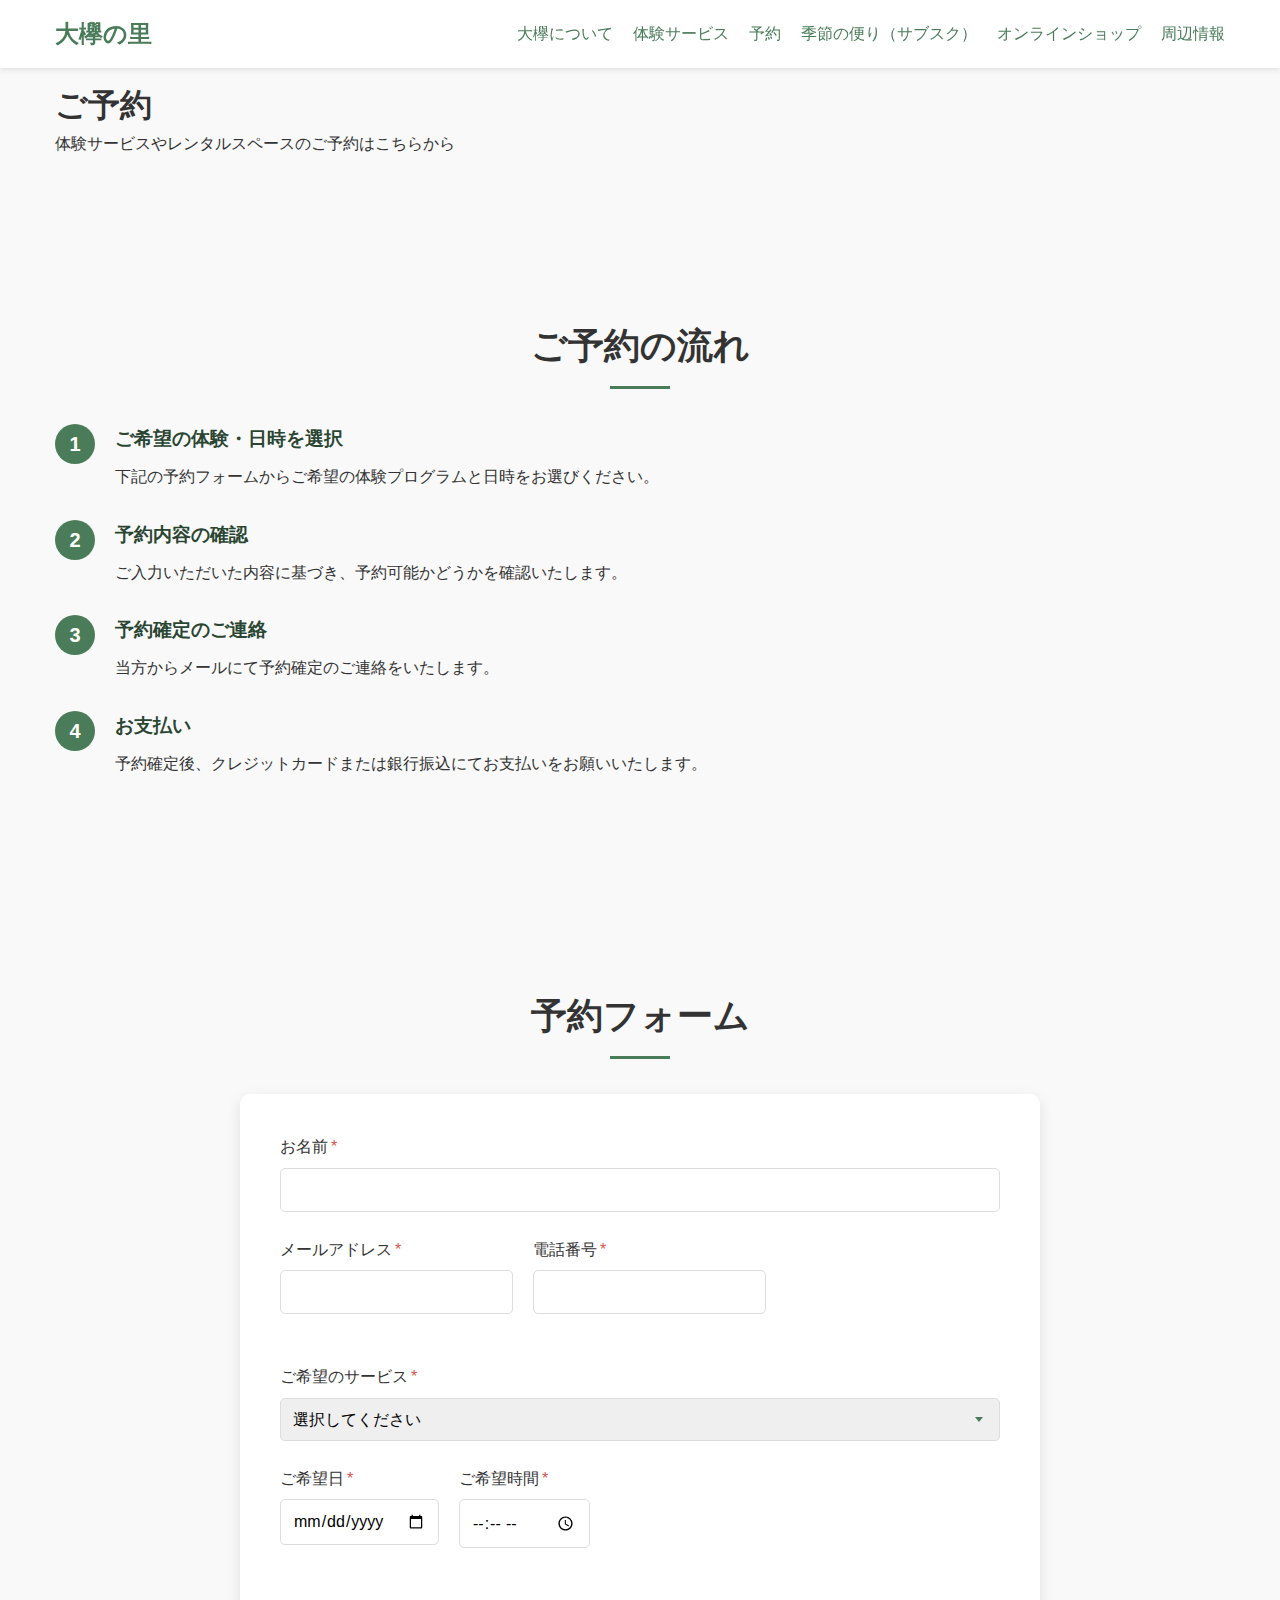
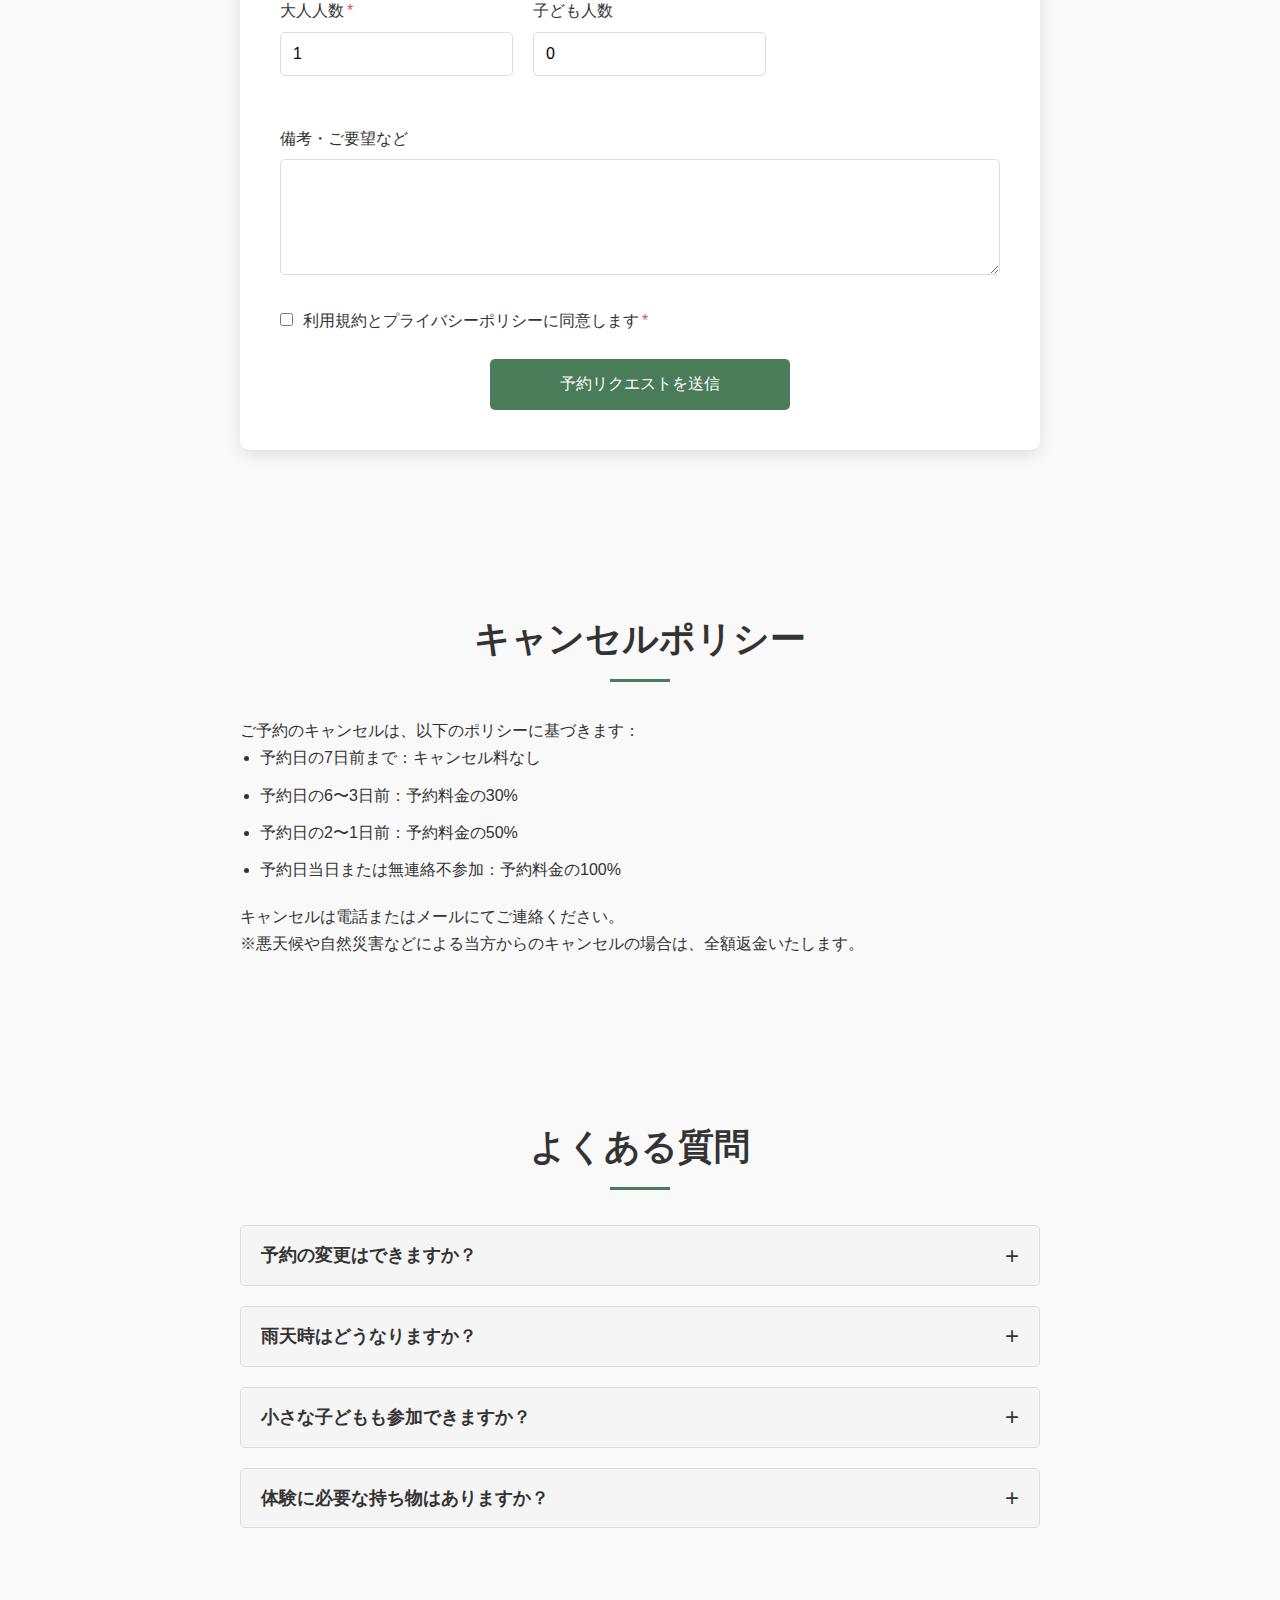
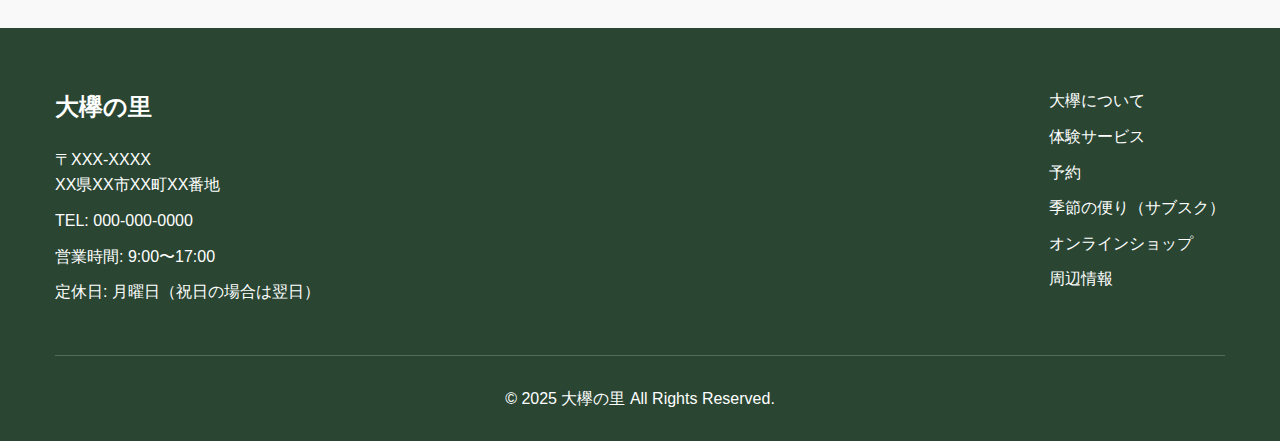
<file: reservation/index.html>
<!DOCTYPE html>
<html lang="ja">
<head>
    <meta charset="UTF-8">
    <meta name="viewport" content="width=device-width, initial-scale=1.0">
    <title>予約 - 大欅の里</title>
    <link rel="stylesheet" href="../assets/css/style.css">
</head>
<body>
    <!-- ヘッダー -->
    <header>
        <div class="container">
            <div class="logo">
                <a href="../">
                    <h1>大欅の里</h1>
                </a>
            </div>
            <nav>
                <ul>
                    <li><a href="../about/">大欅について</a></li>
                    <li><a href="../experiences/">体験サービス</a></li>
                    <li><a href="../reservation/">予約</a></li>
                    <li><a href="../subscription/">季節の便り（サブスク）</a></li>
                    <li><a href="../shop/">オンラインショップ</a></li>
                    <li><a href="../around/">周辺情報</a></li>
                </ul>
            </nav>
        </div>
    </header>

    <!-- メインコンテンツ -->
    <main>
        <section class="page-header">
            <div class="container">
                <h1>ご予約</h1>
                <p>体験サービスやレンタルスペースのご予約はこちらから</p>
            </div>
        </section>
        
        <!-- 予約の流れ -->
        <section class="reservation-process">
            <div class="container">
                <h2 class="section-title">ご予約の流れ</h2>
                <div class="process-steps">
                    <div class="process-step">
                        <div class="step-number">1</div>
                        <div class="step-content">
                            <h3>ご希望の体験・日時を選択</h3>
                            <p>下記の予約フォームからご希望の体験プログラムと日時をお選びください。</p>
                        </div>
                    </div>
                    <div class="process-step">
                        <div class="step-number">2</div>
                        <div class="step-content">
                            <h3>予約内容の確認</h3>
                            <p>ご入力いただいた内容に基づき、予約可能かどうかを確認いたします。</p>
                        </div>
                    </div>
                    <div class="process-step">
                        <div class="step-number">3</div>
                        <div class="step-content">
                            <h3>予約確定のご連絡</h3>
                            <p>当方からメールにて予約確定のご連絡をいたします。</p>
                        </div>
                    </div>
                    <div class="process-step">
                        <div class="step-number">4</div>
                        <div class="step-content">
                            <h3>お支払い</h3>
                            <p>予約確定後、クレジットカードまたは銀行振込にてお支払いをお願いいたします。</p>
                        </div>
                    </div>
                </div>
            </div>
        </section>
        
        <!-- 予約フォーム -->
        <section class="reservation-form-section">
            <div class="container">
                <h2 class="section-title">予約フォーム</h2>
                <form id="reservation-form" class="reservation-form">
                    <div class="form-group">
                        <label for="name">お名前<span class="required">*</span></label>
                        <input type="text" id="name" name="name" required>
                    </div>
                    
                    <div class="form-row">
                        <div class="form-group">
                            <label for="email">メールアドレス<span class="required">*</span></label>
                            <input type="email" id="email" name="email" required>
                        </div>
                        
                        <div class="form-group">
                            <label for="phone">電話番号<span class="required">*</span></label>
                            <input type="tel" id="phone" name="phone" required>
                        </div>
                    </div>
                    
                    <div class="form-group">
                        <label for="service">ご希望のサービス<span class="required">*</span></label>
                        <select id="service" name="service" required>
                            <option value="">選択してください</option>
                            <optgroup label="ワークショップ">
                                <option value="herbal-craft">里山のハーブクラフト</option>
                                <option value="pottery">里山の土で陶芸体験</option>
                                <option value="cooking">里山の恵み料理教室</option>
                            </optgroup>
                            <optgroup label="自然観察ツアー">
                                <option value="bird-watching">フクロウ・アオバズク観察ツアー</option>
                                <option value="foraging">季節の山菜・きのこ探しツアー</option>
                            </optgroup>
                            <optgroup label="レンタルスペース">
                                <option value="rental-space">多目的スペース</option>
                            </optgroup>
                        </select>
                    </div>
                    
                    <div class="form-row">
                        <div class="form-group">
                            <label for="date">ご希望日<span class="required">*</span></label>
                            <input type="date" id="date" name="date" required>
                        </div>
                        
                        <div class="form-group">
                            <label for="time">ご希望時間<span class="required">*</span></label>
                            <input type="time" id="time" name="time" required>
                        </div>
                    </div>
                    
                    <div class="form-row">
                        <div class="form-group">
                            <label for="adults">大人人数<span class="required">*</span></label>
                            <input type="number" id="adults" name="adults" min="1" value="1" required>
                        </div>
                        
                        <div class="form-group">
                            <label for="children">子ども人数</label>
                            <input type="number" id="children" name="children" min="0" value="0">
                        </div>
                    </div>
                    
                    <div class="form-group">
                        <label for="message">備考・ご要望など</label>
                        <textarea id="message" name="message" rows="5"></textarea>
                    </div>
                    
                    <div class="form-group">
                        <div class="checkbox-group">
                            <input type="checkbox" id="terms" name="terms" required>
                            <label for="terms">利用規約とプライバシーポリシーに同意します<span class="required">*</span></label>
                        </div>
                    </div>
                    
                    <button type="submit" class="btn btn-primary">予約リクエストを送信</button>
                </form>
            </div>
        </section>
        
        <!-- キャンセルポリシー -->
        <section class="cancellation-policy">
            <div class="container">
                <h2 class="section-title">キャンセルポリシー</h2>
                <div class="policy-content">
                    <p>ご予約のキャンセルは、以下のポリシーに基づきます：</p>
                    <ul>
                        <li>予約日の7日前まで：キャンセル料なし</li>
                        <li>予約日の6〜3日前：予約料金の30%</li>
                        <li>予約日の2〜1日前：予約料金の50%</li>
                        <li>予約日当日または無連絡不参加：予約料金の100%</li>
                    </ul>
                    <p>キャンセルは電話またはメールにてご連絡ください。</p>
                    <p>※悪天候や自然災害などによる当方からのキャンセルの場合は、全額返金いたします。</p>
                </div>
            </div>
        </section>
        
        <!-- よくある質問 -->
        <section class="faq-section">
            <div class="container">
                <h2 class="section-title">よくある質問</h2>
                <div class="faq-items">
                    <div class="faq-item">
                        <h3 class="faq-question">予約の変更はできますか？</h3>
                        <div class="faq-answer">
                            <p>はい、予約日の3日前までであれば、空き状況に応じて変更可能です。お早めにご連絡ください。</p>
                        </div>
                    </div>
                    
                    <div class="faq-item">
                        <h3 class="faq-question">雨天時はどうなりますか？</h3>
                        <div class="faq-answer">
                            <p>屋外の体験プログラムは、悪天候の場合に代替プログラムをご用意するか、日程変更のご案内をいたします。室内プログラムは基本的に実施いたします。</p>
                        </div>
                    </div>
                    
                    <div class="faq-item">
                        <h3 class="faq-question">小さな子どもも参加できますか？</h3>
                        <div class="faq-answer">
                            <p>多くのプログラムは小学生以上のお子様から参加いただけます。未就学児のお子様については、プログラムによって異なりますので、予約時にお問い合わせください。</p>
                        </div>
                    </div>
                    
                    <div class="faq-item">
                        <h3 class="faq-question">体験に必要な持ち物はありますか？</h3>
                        <div class="faq-answer">
                            <p>各体験プログラムによって異なります。予約確定後にお送りする案内メールに記載がありますので、ご確認ください。一般的には、動きやすい服装と靴、季節に応じた防寒具や雨具をご用意いただくことをお勧めします。</p>
                        </div>
                    </div>
                </div>
            </div>
        </section>
    </main>

    <!-- フッター -->
    <footer>
        <div class="container">
            <div class="footer-content">
                <div class="footer-info">
                    <h3>大欅の里</h3>
                    <p>〒XXX-XXXX<br>XX県XX市XX町XX番地</p>
                    <p>TEL: 000-000-0000</p>
                    <p>営業時間: 9:00〜17:00</p>
                    <p>定休日: 月曜日（祝日の場合は翌日）</p>
                </div>
                <div class="footer-nav">
                    <ul>
                        <li><a href="../about/">大欅について</a></li>
                        <li><a href="../experiences/">体験サービス</a></li>
                        <li><a href="../reservation/">予約</a></li>
                        <li><a href="../subscription/">季節の便り（サブスク）</a></li>
                        <li><a href="../shop/">オンラインショップ</a></li>
                        <li><a href="../around/">周辺情報</a></li>
                    </ul>
                </div>
            </div>
            <div class="copyright">
                <p>&copy; 2025 大欅の里 All Rights Reserved.</p>
            </div>
        </div>
    </footer>

    <script src="../assets/js/main.js"></script>
    <script>
        // 予約フォームの送信処理
        document.getElementById('reservation-form').addEventListener('submit', function(e) {
            e.preventDefault();
            // ここに実際の送信処理を実装します
            // 現在はデモ表示のみ
            alert('予約リクエストを受け付けました。確認メールをお送りしますので、ご確認ください。');
            this.reset();
        });
        
        // FAQ質問の開閉機能
        document.querySelectorAll('.faq-question').forEach(function(question) {
            question.addEventListener('click', function() {
                this.classList.toggle('active');
                var answer = this.nextElementSibling;
                if (answer.style.maxHeight) {
                    answer.style.maxHeight = null;
                } else {
                    answer.style.maxHeight = answer.scrollHeight + "px";
                }
            });
        });
    </script>
</body>
</html>
</file>
<file: assets/css/style.css>
/* リセットCSS */
* {
    margin: 0;
    padding: 0;
    box-sizing: border-box;
}

body {
    font-family: 'Noto Sans JP', sans-serif;
    line-height: 1.6;
    color: #333;
    background-color: #f9f9f9;
}

a {
    text-decoration: none;
    color: #4a7c59; /* 自然な緑色 */
}

ul {
    list-style: none;
}

.container {
    max-width: 1200px;
    margin: 0 auto;
    padding: 0 15px;
}

/* ヘッダー */
header {
    background-color: #fff;
    box-shadow: 0 2px 5px rgba(0,0,0,0.1);
    position: fixed;
    width: 100%;
    top: 0;
    z-index: 1000;
}

header .container {
    display: flex;
    justify-content: space-between;
    align-items: center;
    padding: 15px;
}

.logo h1 {
    font-size: 24px;
    font-weight: 700;
}

nav ul {
    display: flex;
}

nav ul li {
    margin-left: 20px;
}

nav ul li a {
    font-weight: 500;
    transition: color 0.3s;
}

nav ul li a:hover {
    color: #2a4633; /* 濃い緑色 */
}

/* メインビジュアル */
.hero {
    height: 80vh;
    background-image: url('../images/keyaki-hero.jpg');
    background-size: cover;
    background-position: center;
    color: #fff;
    display: flex;
    align-items: center;
    position: relative;
    margin-top: 70px; /* ヘッダーの高さ分の余白 */
}

.hero::before {
    content: '';
    position: absolute;
    top: 0;
    left: 0;
    width: 100%;
    height: 100%;
    background-color: rgba(0,0,0,0.4); /* 暗い半透明オーバーレイ */
}

.hero-content {
    position: relative;
    max-width: 800px;
    margin-left: 10%;
    z-index: 1;
}

.hero h2 {
    font-size: 48px;
    margin-bottom: 20px;
}

.hero p {
    font-size: 20px;
    margin-bottom: 30px;
}

.btn {
    display: inline-block;
    background-color: #4a7c59;
    color: #fff;
    padding: 12px 30px;
    border-radius: 5px;
    font-weight: 500;
    transition: background-color 0.3s;
}

.btn:hover {
    background-color: #2a4633;
}

/* セクションスタイル */
section {
    padding: 80px 0;
}

.section-title {
    text-align: center;
    font-size: 36px;
    margin-bottom: 50px;
    position: relative;
}

.section-title::after {
    content: '';
    position: absolute;
    width: 60px;
    height: 3px;
    background-color: #4a7c59;
    bottom: -15px;
    left: 50%;
    transform: translateX(-50%);
}

/* 特集スタイル */
.feature-items, .service-items {
    display: grid;
    grid-template-columns: repeat(auto-fit, minmax(300px, 1fr));
    gap: 30px;
}

.feature-item, .service-item {
    background-color: #fff;
    border-radius: 10px;
    overflow: hidden;
    box-shadow: 0 3px 10px rgba(0,0,0,0.1);
    transition: transform 0.3s;
}

.feature-item:hover, .service-item:hover {
    transform: translateY(-5px);
}

.feature-item img, .service-item img {
    width: 100%;
    height: 200px;
    object-fit: cover;
}

.feature-item h3, .service-item h3 {
    font-size: 22px;
    margin: 20px;
}

.feature-item p, .service-item p {
    margin: 0 20px 20px;
    color: #666;
}

.service-item .btn {
    margin: 0 20px 20px;
}

/* ニュースセクション */
.news {
    background-color: #f0f5f1;
}

.news-item {
    background-color: #fff;
    padding: 30px;
    border-radius: 10px;
    margin-bottom: 20px;
    box-shadow: 0 3px 10px rgba(0,0,0,0.1);
}

.news-item .date {
    color: #4a7c59;
    font-weight: 500;
    margin-bottom: 10px;
}

.news-item h3 {
    font-size: 22px;
    margin-bottom: 15px;
}

.news-item .more {
    display: inline-block;
    margin-top: 15px;
    font-weight: 500;
}

/* フッター */
footer {
    background-color: #2a4633;
    color: #fff;
    padding: 60px 0 30px;
}

.footer-content {
    display: flex;
    justify-content: space-between;
    flex-wrap: wrap;
    margin-bottom: 40px;
}

.footer-info {
    width: 100%;
    max-width: 300px;
}

.footer-info h3 {
    font-size: 24px;
    margin-bottom: 20px;
}

.footer-info p {
    margin-bottom: 10px;
}

.footer-nav ul li {
    margin-bottom: 10px;
}

.footer-nav ul li a {
    color: #fff;
}

.copyright {
    text-align: center;
    padding-top: 30px;
    border-top: 1px solid rgba(255,255,255,0.2);
}

/* レスポンシブデザイン */
@media (max-width: 768px) {
    .hero h2 {
        font-size: 36px;
    }
    
    .hero p {
        font-size: 18px;
    }
    
    .footer-content {
        flex-direction: column;
    }
    
    .footer-info, .footer-nav {
        width: 100%;
        margin-bottom: 30px;
    }
    
    header .container {
        flex-direction: column;
    }
    
    nav ul {
        flex-wrap: wrap;
        justify-content: center;
        margin-top: 20px;
    }
    
    nav ul li {
        margin: 5px 10px;
    }
}

/* 体験サービスページのスタイル */
.experiences-section {
    margin-bottom: 80px;
}

.experiences-items {
    display: flex;
    flex-direction: column;
    gap: 40px;
}

.experience-item {
    background-color: #fff;
    border-radius: 10px;
    overflow: hidden;
    box-shadow: 0 3px 15px rgba(0,0,0,0.1);
    display: flex;
    flex-direction: column;
}

@media (min-width: 768px) {
    .experience-item {
        flex-direction: row;
    }
    
    .experience-item.wide {
        flex-direction: column;
    }
}

.experience-item img {
    width: 100%;
    height: 300px;
    object-fit: cover;
}

@media (min-width: 768px) {
    .experience-item img {
        width: 40%;
        height: auto;
    }
    
    .experience-item.wide img {
        width: 100%;
        height: 400px;
    }
}

.experience-content {
    padding: 30px;
    flex: 1;
}

.experience-content h3 {
    font-size: 24px;
    margin-bottom: 15px;
    color: #2a4633;
}

.experience-meta {
    display: flex;
    gap: 20px;
    margin-bottom: 15px;
    color: #666;
}

.experience-description {
    line-height: 1.7;
    margin-bottom: 20px;
}

.facility-info {
    background-color: #f9f9f9;
    padding: 15px;
    border-radius: 5px;
    margin: 20px 0;
}

.facility-info p {
    margin-bottom: 10px;
}

.experience-item .btn {
    align-self: flex-start;
}

/* 体験カレンダー */
.calendar-wrapper {
    overflow-x: auto;
    margin: 40px 0;
}

.calendar {
    width: 100%;
    border-collapse: collapse;
    min-width: 600px;
}

.calendar th, .calendar td {
    padding: 15px;
    text-align: center;
    border: 1px solid #ddd;
}

.calendar th {
    background-color: #4a7c59;
    color: #fff;
}

.calendar tr:nth-child(even) {
    background-color: #f9f9f9;
}

.calendar td:first-child {
    text-align: left;
    font-weight: 500;
}

.calendar-note {
    font-size: 14px;
    color: #666;
    text-align: right;
    margin-top: 10px;
}

/* CTA ブロック */
.cta-block {
    background-color: #f0f5f1;
    padding: 40px;
    border-radius: 10px;
    text-align: center;
    margin-top: 60px;
}

.cta-block h3 {
    font-size: 28px;
    margin-bottom: 15px;
    color: #2a4633;
}

.cta-block p {
    margin-bottom: 25px;
    max-width: 600px;
    margin-left: auto;
    margin-right: auto;
}

.btn-large {
    padding: 15px 40px;
    font-size: 18px;
}

.section-description {
    text-align: center;
    max-width: 800px;
    margin: 0 auto 40px;
    color: #666;
}

/* 予約ページ用スタイル */
.process-steps {
    margin: 50px 0;
}

.process-step {
    display: flex;
    margin-bottom: 30px;
    align-items: flex-start;
}

.step-number {
    background-color: #4a7c59;
    color: #fff;
    width: 40px;
    height: 40px;
    border-radius: 50%;
    display: flex;
    align-items: center;
    justify-content: center;
    font-weight: 700;
    font-size: 20px;
    margin-right: 20px;
    flex-shrink: 0;
}

.step-content h3 {
    margin-bottom: 10px;
    color: #2a4633;
}

/* 予約フォーム */
.reservation-form-section {
    background-color: #f9f9f9;
    padding: 80px 0;
}

.reservation-form {
    background-color: #fff;
    padding: 40px;
    border-radius: 10px;
    box-shadow: 0 5px 15px rgba(0,0,0,0.1);
    max-width: 800px;
    margin: 0 auto;
}

.form-group {
    margin-bottom: 25px;
}

.form-row {
    display: flex;
    gap: 20px;
    margin-bottom: 25px;
}

@media (max-width: 768px) {
    .form-row {
        flex-direction: column;
        gap: 0;
    }
}

label {
    display: block;
    margin-bottom: 8px;
    font-weight: 500;
}

.required {
    color: #d9534f;
    margin-left: 3px;
}

input[type="text"],
input[type="email"],
input[type="tel"],
input[type="number"],
input[type="date"],
input[type="time"],
select,
textarea {
    width: 100%;
    padding: 12px;
    border: 1px solid #ddd;
    border-radius: 5px;
    font-size: 16px;
    font-family: inherit;
}

select {
    appearance: none;
    background-image: url("data:image/svg+xml;charset=utf-8,%3Csvg xmlns='http://www.w3.org/2000/svg' width='16' height='16' fill='%234a7c59'%3E%3Cpath d='M4 6h8l-4 5z'/%3E%3C/svg%3E");
    background-repeat: no-repeat;
    background-position: right 12px center;
    background-size: 16px;
}

.checkbox-group {
    display: flex;
    align-items: flex-start;
    gap: 10px;
}

.checkbox-group input[type="checkbox"] {
    margin-top: 5px;
}

.checkbox-group label {
    margin-bottom: 0;
}

.btn-primary {
    background-color: #4a7c59;
    color: #fff;
    padding: 15px 30px;
    border: none;
    border-radius: 5px;
    font-size: 16px;
    font-weight: 500;
    cursor: pointer;
    transition: background-color 0.3s;
    display: block;
    margin: 0 auto;
    width: 100%;
    max-width: 300px;
}

.btn-primary:hover {
    background-color: #2a4633;
}

/* キャンセルポリシー */
.cancellation-policy,
.faq-section {
    padding: 80px 0;
}

.policy-content {
    max-width: 800px;
    margin: 0 auto;
    line-height: 1.7;
}

.policy-content ul {
    list-style-type: disc;
    margin-left: 20px;
    margin-bottom: 20px;
}

.policy-content li {
    margin-bottom: 10px;
}

/* FAQ */
.faq-items {
    max-width: 800px;
    margin: 0 auto;
}

.faq-item {
    margin-bottom: 20px;
    border: 1px solid #ddd;
    border-radius: 5px;
    overflow: hidden;
}

.faq-question {
    padding: 15px 20px;
    background-color: #f5f5f5;
    cursor: pointer;
    position: relative;
    font-size: 18px;
    margin: 0;
    transition: background-color 0.3s;
}

.faq-question:hover {
    background-color: #eee;
}

.faq-question::after {
    content: '+';
    position: absolute;
    right: 20px;
    top: 50%;
    transform: translateY(-50%);
    font-size: 24px;
    font-weight: normal;
}

.faq-question.active::after {
    content: '-';
}

.faq-answer {
    padding: 0 20px;
    max-height: 0;
    overflow: hidden;
    transition: max-height 0.3s ease;
}

.faq-answer p {
    padding: 10px 0 20px;
}

/* サブスクリプションページ用スタイル */
.subscription-intro {
    padding: 60px 0;
}

.intro-content {
    display: flex;
    flex-wrap: wrap;
    gap: 40px;
    align-items: center;
}

.intro-image {
    flex: 1;
    min-width: 300px;
}

.intro-image img {
    width: 100%;
    border-radius: 10px;
    box-shadow: 0 5px 15px rgba(0,0,0,0.1);
}

.intro-text {
    flex: 1;
    min-width: 300px;
}

.intro-text h2 {
    font-size: 32px;
    margin-bottom: 20px;
    color: #2a4633;
}

.intro-text p {
    margin-bottom: 15px;
    line-height: 1.8;
}

/* プランカード */
.plans-container {
    display: grid;
    grid-template-columns: repeat(auto-fit, minmax(350px, 1fr));
    gap: 30px;
    margin: 50px 0;
}

.plan-card {
    background-color: #fff;
    border-radius: 10px;
    overflow: hidden;
    box-shadow: 0 5px 15px rgba(0,0,0,0.1);
    transition: transform 0.3s;
    display: flex;
    flex-direction: column;
}

.plan-card:hover {
    transform: translateY(-5px);
}

.plan-header {
    background-color: #4a7c59;
    color: #fff;
    padding: 20px;
    text-align: center;
}

.plan-card.premium .plan-header {
    background-color: #2a4633;
}

.plan-header h3 {
    font-size: 24px;
    margin-bottom: 10px;
}

.plan-header .price {
    font-size: 28px;
    font-weight: 700;
}

.plan-content {
    padding: 30px;
    flex-grow: 1;
}

.plan-image {
    margin-bottom: 20px;
}

.plan-image img {
    width: 100%;
    border-radius: 5px;
}

.plan-features h4 {
    font-size: 18px;
    margin-bottom: 15px;
    color: #2a4633;
}

.plan-features ul {
    list-style-type: none;
    margin-bottom: 20px;
}

.plan-features ul li {
    margin-bottom: 10px;
    position: relative;
    padding-left: 25px;
}

.plan-features ul li:before {
    content: '✓';
    position: absolute;
    left: 0;
    color: #4a7c59;
    font-weight: 700;
}

.plan-note {
    font-size: 14px;
    color: #666;
    font-style: italic;
}

.plan-card .btn {
    display: block;
    margin: 0 30px 30px;
    text-align: center;
}

/* 季節別内容 */
.seasonal-contents {
    background-color: #f9f9f9;
    padding: 80px 0;
}

.seasons-container {
    display: flex;
    flex-direction: column;
    gap: 40px;
}

.season-item {
    background-color: #fff;
    border-radius: 10px;
    overflow: hidden;
    box-shadow: 0 3px 10px rgba(0,0,0,0.1);
    display: flex;
    flex-direction: column;
}

@media (min-width: 768px) {
    .season-item {
        flex-direction: row;
    }
    
    .season-item:nth-child(even) {
        flex-direction: row-reverse;
    }
}

.season-image {
    width: 100%;
}

@media (min-width: 768px) {
    .season-image {
        width: 40%;
    }
}

.season-image img {
    width: 100%;
    height: 100%;
    object-fit: cover;
    display: block;
}

.season-content {
    padding: 30px;
    flex: 1;
}

.season-content h3 {
    font-size: 24px;
    margin-bottom: 15px;
    color: #2a4633;
}

.season-content h3 span {
    font-size: 16px;
    color: #666;
    font-weight: normal;
    margin-left: 10px;
}

.season-content p {
    margin-bottom: 15px;
    line-height: 1.7;
}

.season-content ul {
    list-style-type: disc;
    margin-left: 20px;
}

.season-content ul li {
    margin-bottom: 5px;
}

/* サブスクリプションフォーム */
.subscription-form-section {
    padding: 80px 0;
}

.subscription-form {
    background-color: #fff;
    padding: 40px;
    border-radius: 10px;
    box-shadow: 0 5px 15px rgba(0,0,0,0.1);
    max-width: 800px;
    margin: 0 auto;
}

.radio-group {
    display: flex;
    gap: 30px;
}

.radio-item {
    display: flex;
    align-items: center;
    gap: 8px;
}

.card-element {
    margin-top: 15px;
}

.card-field-placeholder {
    border: 1px dashed #ddd;
    padding: 20px;
    border-radius: 5px;
    background-color: #f9f9f9;
    text-align: center;
}

.card-field-placeholder p {
    color: #666;
    font-style: italic;
}

/* ショップページのスタイル */
.shop-navigation {
    padding: 20px 0;
    border-bottom: 1px solid #eee;
    margin-bottom: 40px;
}

.shop-categories {
    display: flex;
    flex-wrap: wrap;
    gap: 10px;
    margin-bottom: 20px;
}

.category-btn {
    padding: 8px 15px;
    background-color: #f5f5f5;
    border: none;
    border-radius: 5px;
    cursor: pointer;
    transition: all 0.3s;
}

.category-btn.active {
    background-color: #4a7c59;
    color: #fff;
}

.shop-filter {
    display: flex;
    justify-content: flex-end;
}

.sort-options {
    display: flex;
    align-items: center;
    gap: 10px;
}

.sort-options select {
    padding: 8px;
    border: 1px solid #ddd;
    border-radius: 5px;
}

/* 商品グリッド */
.products-grid {
    display: grid;
    grid-template-columns: repeat(auto-fill, minmax(280px, 1fr));
    gap: 30px;
    margin-bottom: 50px;
}

.product-item {
    background-color: #fff;
    border-radius: 10px;
    overflow: hidden;
    box-shadow: 0 3px 10px rgba(0,0,0,0.1);
    transition: transform 0.3s;
}

.product-item:hover {
    transform: translateY(-5px);
}

.product-image {
    position: relative;
    height: 200px;
}

.product-image img {
    width: 100%;
    height: 100%;
    object-fit: cover;
    display: block;
}

.product-badge {
    position: absolute;
    top: 10px;
    right: 10px;
    background-color: #e74c3c;
    color: #fff;
    padding: 5px 10px;
    border-radius: 3px;
    font-size: 12px;
    font-weight: 700;
}

.product-badge.limited {
    background-color: #f39c12;
}

.product-badge.gift {
    background-color: #9b59b6;
}

.product-info {
    padding: 20px;
}

.product-name {
    font-size: 18px;
    margin-bottom: 10px;
    color: #2a4633;
    height: 50px;
    overflow: hidden;
    display: -webkit-box;
    -webkit-line-clamp: 2;
    -webkit-box-orient: vertical;
}

.product-description {
    color: #666;
    font-size: 14px;
    margin-bottom: 15px;
    height: 60px;
    overflow: hidden;
    display: -webkit-box;
    -webkit-line-clamp: 3;
    -webkit-box-orient: vertical;
}

.product-meta {
    display: flex;
    justify-content: space-between;
    align-items: center;
}

.product-price {
    font-weight: 700;
    color: #2a4633;
}

.add-to-cart-btn {
    background-color: #4a7c59;
    color: #fff;
    border: none;
    padding: 8px 12px;
    border-radius: 5px;
    cursor: pointer;
    transition: background-color 0.3s;
}

.add-to-cart-btn:hover {
    background-color: #2a4633;
}

/* ショッピングカート */
.shopping-cart {
    position: fixed;
    top: 0;
    right: -400px;
    width: 380px;
    height: 100vh;
    background-color: #fff;
    box-shadow: -5px 0 15px rgba(0,0,0,0.1);
    z-index: 1100;
    transition: right 0.3s ease;
    display: flex;
    flex-direction: column;
}

.shopping-cart.open {
    right: 0;
}

.cart-overlay {
    position: fixed;
    top: 0;
    left: 0;
    width: 100%;
    height: 100%;
    background-color: rgba(0,0,0,0.5);
    z-index: 1050;
    display: none;
}

.cart-overlay.show {
    display: block;
}

.cart-header {
    padding: 20px;
    border-bottom: 1px solid #eee;
    display: flex;
    justify-content: space-between;
    align-items: center;
}

.cart-header h3 {
    margin: 0;
}

.close-cart-btn {
    background: none;
    border: none;
    font-size: 24px;
    cursor: pointer;
    color: #999;
}

.cart-items {
    flex: 1;
    overflow-y: auto;
    padding: 20px;
}

.empty-cart-message {
    text-align: center;
    color: #999;
    padding: 40px 0;
}

.cart-item {
    display: flex;
    border-bottom: 1px solid #eee;
    padding-bottom: 15px;
    margin-bottom: 15px;
}

.cart-item-image {
    width: 80px;
    height: 80px;
    margin-right: 15px;
}

.cart-item-image img {
    width: 100%;
    height: 100%;
    object-fit: cover;
    border-radius: 5px;
}

.cart-item-info {
    flex: 1;
}

.cart-item-info h4 {
    margin: 0 0 5px;
    font-size: 16px;
}

.cart-item-price {
    color: #666;
    margin-bottom: 10px;
}

.cart-item-controls {
    display: flex;
    align-items: center;
    gap: 10px;
}

.cart-item-controls button {
    background-color: #f5f5f5;
    border: none;
    width: 25px;
    height: 25px;
    border-radius: 3px;
    cursor: pointer;
}

.cart-item-remove {
    background-color: #f8d7da !important;
    color: #721c24;
    width: auto !important;
    padding: 0 8px;
}

.cart-footer {
    padding: 20px;
    border-top: 1px solid #eee;
}

.cart-total {
    display: flex;
    justify-content: space-between;
    font-weight: 700;
    font-size: 18px;
    margin-bottom: 15px;
}

.checkout-btn {
    width: 100%;
    padding: 12px;
    background-color: #4a7c59;
    color: #fff;
    border: none;
    border-radius: 5px;
    font-size: 16px;
    font-weight: 700;
    cursor: pointer;
    transition: background-color 0.3s;
}

.checkout-btn:hover {
    background-color: #2a4633;
}

/* 配送・返品ポリシー */
.shop-policy {
    background-color: #f9f9f9;
    padding: 60px 0;
}

.policy-columns {
    display: grid;
    grid-template-columns: repeat(auto-fit, minmax(250px, 1fr));
    gap: 30px;
}

.policy-column h3 {
    font-size: 20px;
    margin-bottom: 15px;
    color: #2a4633;
}

.policy-column ul {
    list-style-type: disc;
    margin-left: 20px;
}

.policy-column ul li {
    margin-bottom: 10px;
    color: #555;
}

@media (max-width: 768px) {
    .shopping-cart {
        width: 320px;
    }
    
    .cart-item-controls {
        flex-wrap: wrap;
    }
}

/* 周辺情報ページのスタイル */
.area-map {
    margin-bottom: 60px;
}

.map-container {
    border-radius: 10px;
    overflow: hidden;
    box-shadow: 0 3px 15px rgba(0,0,0,0.1);
}

.map-placeholder {
    position: relative;
    width: 100%;
    height: 400px;
    background-color: #f5f5f5;
}

.map-placeholder img {
    width: 100%;
    height: 100%;
    object-fit: cover;
}

.map-note {
    position: absolute;
    bottom: 20px;
    left: 20px;
    background-color: rgba(255,255,255,0.8);
    padding: 10px;
    border-radius: 5px;
    font-size: 14px;
    color: #666;
}

/* 周辺スポット */
.nearby-spots {
    margin-bottom: 80px;
}

.spots-grid {
    display: flex;
    flex-direction: column;
    gap: 30px;
}

.spot-item {
    background-color: #fff;
    border-radius: 10px;
    overflow: hidden;
    box-shadow: 0 3px 10px rgba(0,0,0,0.1);
    display: flex;
    flex-direction: column;
}

@media (min-width: 768px) {
    .spot-item {
        flex-direction: row;
    }
}

.spot-image {
    width: 100%;
    height: 250px;
}

@media (min-width: 768px) {
    .spot-image {
        width: 35%;
        height: auto;
    }
}

.spot-image img {
    width: 100%;
    height: 100%;
    object-fit: cover;
    display: block;
}

.spot-content {
    padding: 25px;
    flex: 1;
}

.spot-content h3 {
    font-size: 22px;
    margin-bottom: 10px;
    color: #2a4633;
}

.spot-meta {
    display: flex;
    gap: 20px;
    margin-bottom: 15px;
    color: #666;
    font-size: 14px;
}

.spot-description {
    margin-bottom: 20px;
    line-height: 1.7;
}

.spot-details {
    background-color: #f9f9f9;
    padding: 15px;
    border-radius: 5px;
    font-size: 14px;
}

.spot-details p {
    margin-bottom: 8px;
}

.spot-link {
    display: inline-block;
    margin-top: 15px;
    color: #4a7c59;
    font-weight: 500;
    text-decoration: underline;
}

/* アクセス情報 */
.access-info {
    background-color: #f9f9f9;
    padding: 80px 0;
}

.access-content {
    display: flex;
    flex-wrap: wrap;
    gap: 40px;
}

.access-map {
    flex: 1;
    min-width: 300px;
}

.access-details {
    flex: 1;
    min-width: 300px;
}

.access-method {
    margin-bottom: 25px;
}

.access-method h3 {
    font-size: 18px;
    margin-bottom: 10px;
    color: #2a4633;
    display: flex;
    align-items: center;
}

.access-method h3 i {
    margin-right: 10px;
}

.access-method ul {
    list-style-type: disc;
    margin-left: 30px;
}

.access-method ul li {
    margin-bottom: 8px;
}

.address-info {
    margin-top: 30px;
    padding-top: 20px;
    border-top: 1px solid #ddd;
}

.address-info h3 {
    font-size: 18px;
    margin-bottom: 10px;
    color: #2a4633;
}
</file>
